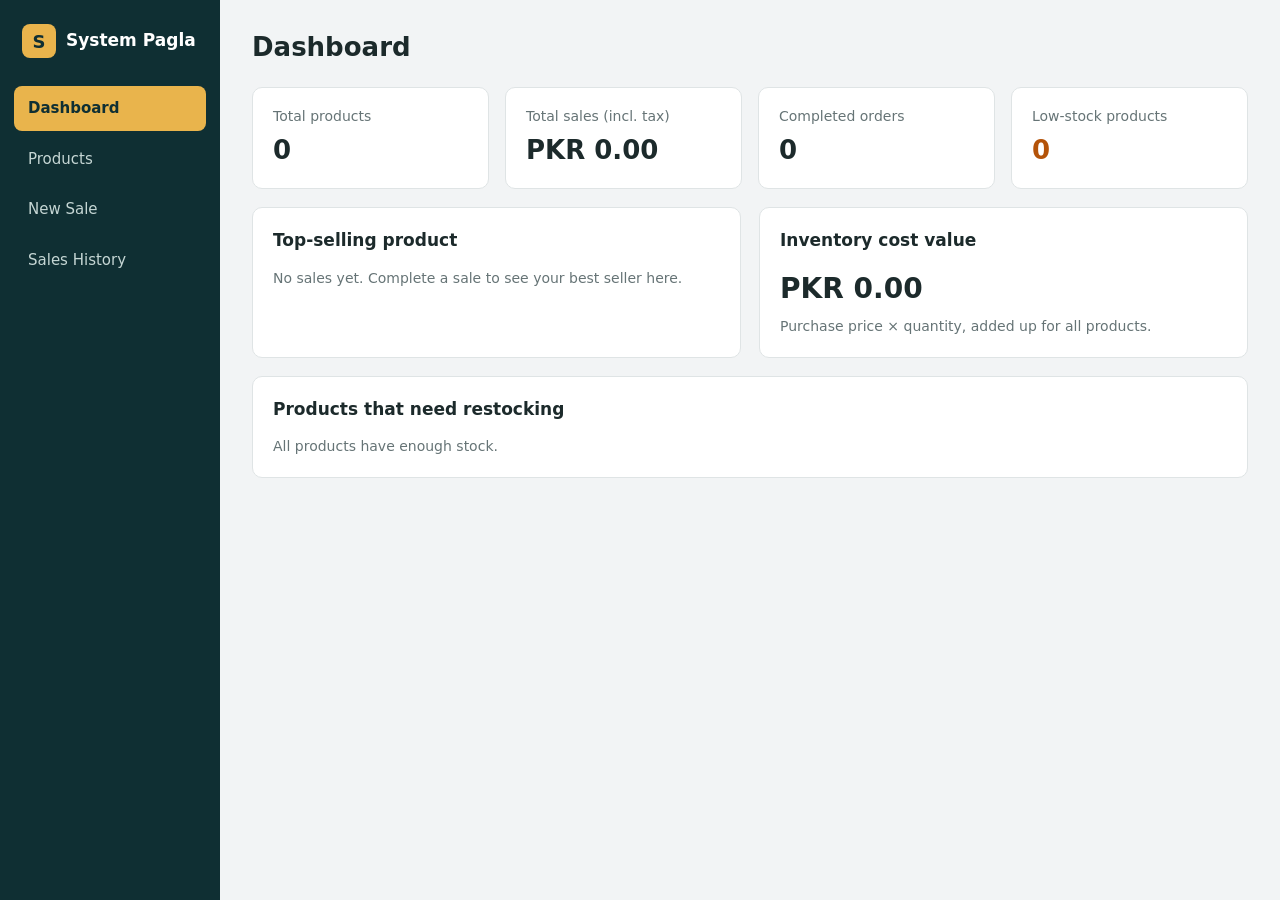
<file: inventory-system-fixed/inventory-system/index.html>
<!DOCTYPE html>
<html lang="en">
<head>
  <meta charset="UTF-8">
  <meta name="viewport" content="width=device-width, initial-scale=1">
  <title>System Pagla</title>
  <link rel="stylesheet" href="style.css">
</head>
<body>

  <!-- ===== Left menu (becomes bottom bar on mobile) ===== -->
  <nav class="menu">
    <div class="brand">
      <span class="brand-mark">S</span>
      <span class="brand-name">System Pagla</span>
    </div>
    <button class="menu-btn active" data-page="dashboard">Dashboard</button>
    <button class="menu-btn" data-page="products">Products</button>
    <button class="menu-btn" data-page="sale">New Sale</button>
    <button class="menu-btn" data-page="history">Sales History</button>
  </nav>

  <main class="content">

    <!-- Shown only when saved data had problems -->
    <div class="notice" id="data-notice" role="status" hidden></div>

    <!-- ================= DASHBOARD ================= -->
    <section id="page-dashboard" class="page active">
      <h1>Dashboard</h1>

      <div class="stats">
        <div class="stat">
          <span class="stat-label">Total products</span>
          <span class="stat-value" id="stat-products">0</span>
        </div>
        <div class="stat">
          <span class="stat-label">Total sales (incl. tax)</span>
          <span class="stat-value" id="stat-revenue">PKR 0.00</span>
        </div>
        <div class="stat">
          <span class="stat-label">Completed orders</span>
          <span class="stat-value" id="stat-orders">0</span>
        </div>
        <div class="stat">
          <span class="stat-label">Low-stock products</span>
          <span class="stat-value warn" id="stat-low">0</span>
        </div>
      </div>

      <div class="two-col">
        <div class="panel">
          <h2>Top-selling product</h2>
          <div id="top-product"></div>
        </div>
        <div class="panel">
          <h2>Inventory cost value</h2>
          <p class="big-number" id="stat-cost">PKR 0.00</p>
          <p class="muted">Purchase price × quantity, added up for all products.</p>
        </div>
      </div>

      <div class="panel">
        <h2>Products that need restocking</h2>
        <div id="low-stock-list"></div>
      </div>
    </section>

    <!-- ================= PRODUCTS ================= -->
    <section id="page-products" class="page">
      <div class="page-head">
        <h1>Products</h1>
        <button class="btn primary" id="btn-add-product">+ Add product</button>
      </div>

      <div class="toolbar">
        <input type="search" id="product-search" placeholder="Search by name or ID" autocomplete="off">
        <select id="product-category" aria-label="Filter by category"></select>
        <select id="product-sort" aria-label="Sort products">
          <option value="name">Sort by name</option>
          <option value="price">Sort by selling price</option>
          <option value="quantity">Sort by quantity</option>
        </select>
      </div>

      <div class="table-wrap">
        <table class="stack">
          <thead>
            <tr>
              <th>ID</th>
              <th>Name</th>
              <th>Category</th>
              <th class="num">Purchase</th>
              <th class="num">Selling</th>
              <th class="num">Qty</th>
              <th class="num">Min</th>
              <th>Status</th>
              <th></th>
            </tr>
          </thead>
          <tbody id="product-table"></tbody>
        </table>
      </div>
      <div id="product-empty"></div>
    </section>

    <!-- ================= NEW SALE ================= -->
    <section id="page-sale" class="page">
      <h1>New Sale</h1>

      <div class="sale-layout">
        <div class="panel">
          <h2>Pick products</h2>
          <input type="search" id="sale-search" placeholder="Search products" autocomplete="off">
          <div id="sale-products"></div>
        </div>

        <div class="panel cart">
          <h2>Cart</h2>
          <div id="cart-items"></div>

          <div class="totals">
            <div class="total-row"><span>Subtotal</span><span id="cart-subtotal">PKR 0.00</span></div>
            <div class="total-row"><span>Discount (10% off at PKR 10,000+)</span><span id="cart-discount">PKR 0.00</span></div>
            <div class="total-row"><span>Tax (5%)</span><span id="cart-tax">PKR 0.00</span></div>
            <div class="total-row grand"><span>Grand total</span><span id="cart-total">PKR 0.00</span></div>
          </div>

          <button class="btn primary wide" id="btn-checkout">Complete checkout</button>
          <button class="btn ghost wide" id="btn-clear-cart">Clear cart</button>
        </div>
      </div>
    </section>

    <!-- ================= SALES HISTORY ================= -->
    <section id="page-history" class="page">
      <h1>Sales History</h1>

      <div class="toolbar">
        <input type="search" id="history-search" placeholder="Search by sale ID (e.g. SALE-0001)" autocomplete="off">
        <input type="date" id="history-date" aria-label="Filter by date">
        <button class="btn ghost" id="btn-clear-filters">Clear filters</button>
      </div>

      <div class="table-wrap">
        <table class="stack">
          <thead>
            <tr>
              <th>Sale ID</th>
              <th>Date & time</th>
              <th>Items purchased</th>
              <th class="num">Final amount</th>
            </tr>
          </thead>
          <tbody id="history-table"></tbody>
        </table>
      </div>
      <div id="history-empty"></div>
    </section>

  </main>

  <!-- ===== Add / Edit product window ===== -->
  <div class="overlay" id="product-modal" hidden>
    <div class="modal" role="dialog" aria-modal="true" aria-labelledby="modal-title">
      <h2 id="modal-title">Add product</h2>

      <div class="form-grid">
        <label>Product ID
          <input type="text" id="f-id" placeholder="PRD-001" maxlength="20" autocomplete="off">
        </label>
        <label>Name
          <input type="text" id="f-name" placeholder="Wireless Mouse" maxlength="60" autocomplete="off">
        </label>
        <label>Category
          <input type="text" id="f-category" placeholder="Electronics" list="category-list" maxlength="30" autocomplete="off">
          <datalist id="category-list"></datalist>
        </label>
        <label>Purchase price (PKR)
          <input type="number" id="f-purchase" min="0" step="any" placeholder="1200">
        </label>
        <label>Selling price (PKR)
          <input type="number" id="f-selling" min="0" step="any" placeholder="1800">
        </label>
        <label>Quantity
          <input type="number" id="f-quantity" min="0" step="1" placeholder="25">
        </label>
        <label>Minimum stock
          <input type="number" id="f-min" min="0" step="1" placeholder="5">
        </label>
      </div>

      <p class="form-warning" id="form-warning"></p>
      <p class="form-error" id="form-error"></p>

      <div class="modal-actions">
        <button class="btn ghost" id="btn-cancel">Cancel</button>
        <button class="btn primary" id="btn-save">Save product</button>
      </div>
    </div>
  </div>

  <!-- ===== Confirmation panel (used for delete, checkout, clear cart) ===== -->
  <div class="overlay" id="confirm-modal" hidden>
    <div class="modal small" role="alertdialog" aria-modal="true" aria-labelledby="confirm-title" aria-describedby="confirm-text">
      <h2 id="confirm-title">Are you sure?</h2>
      <p id="confirm-text"></p>
      <div class="modal-actions">
        <button class="btn ghost" id="confirm-cancel">Cancel</button>
        <button class="btn primary" id="confirm-ok">Yes</button>
      </div>
    </div>
  </div>

  <!-- small message that pops up (e.g. "Product saved") -->
  <div class="toast" id="toast" role="status" hidden></div>

  <script src="script.js"></script>
</body>
</html>
</file>
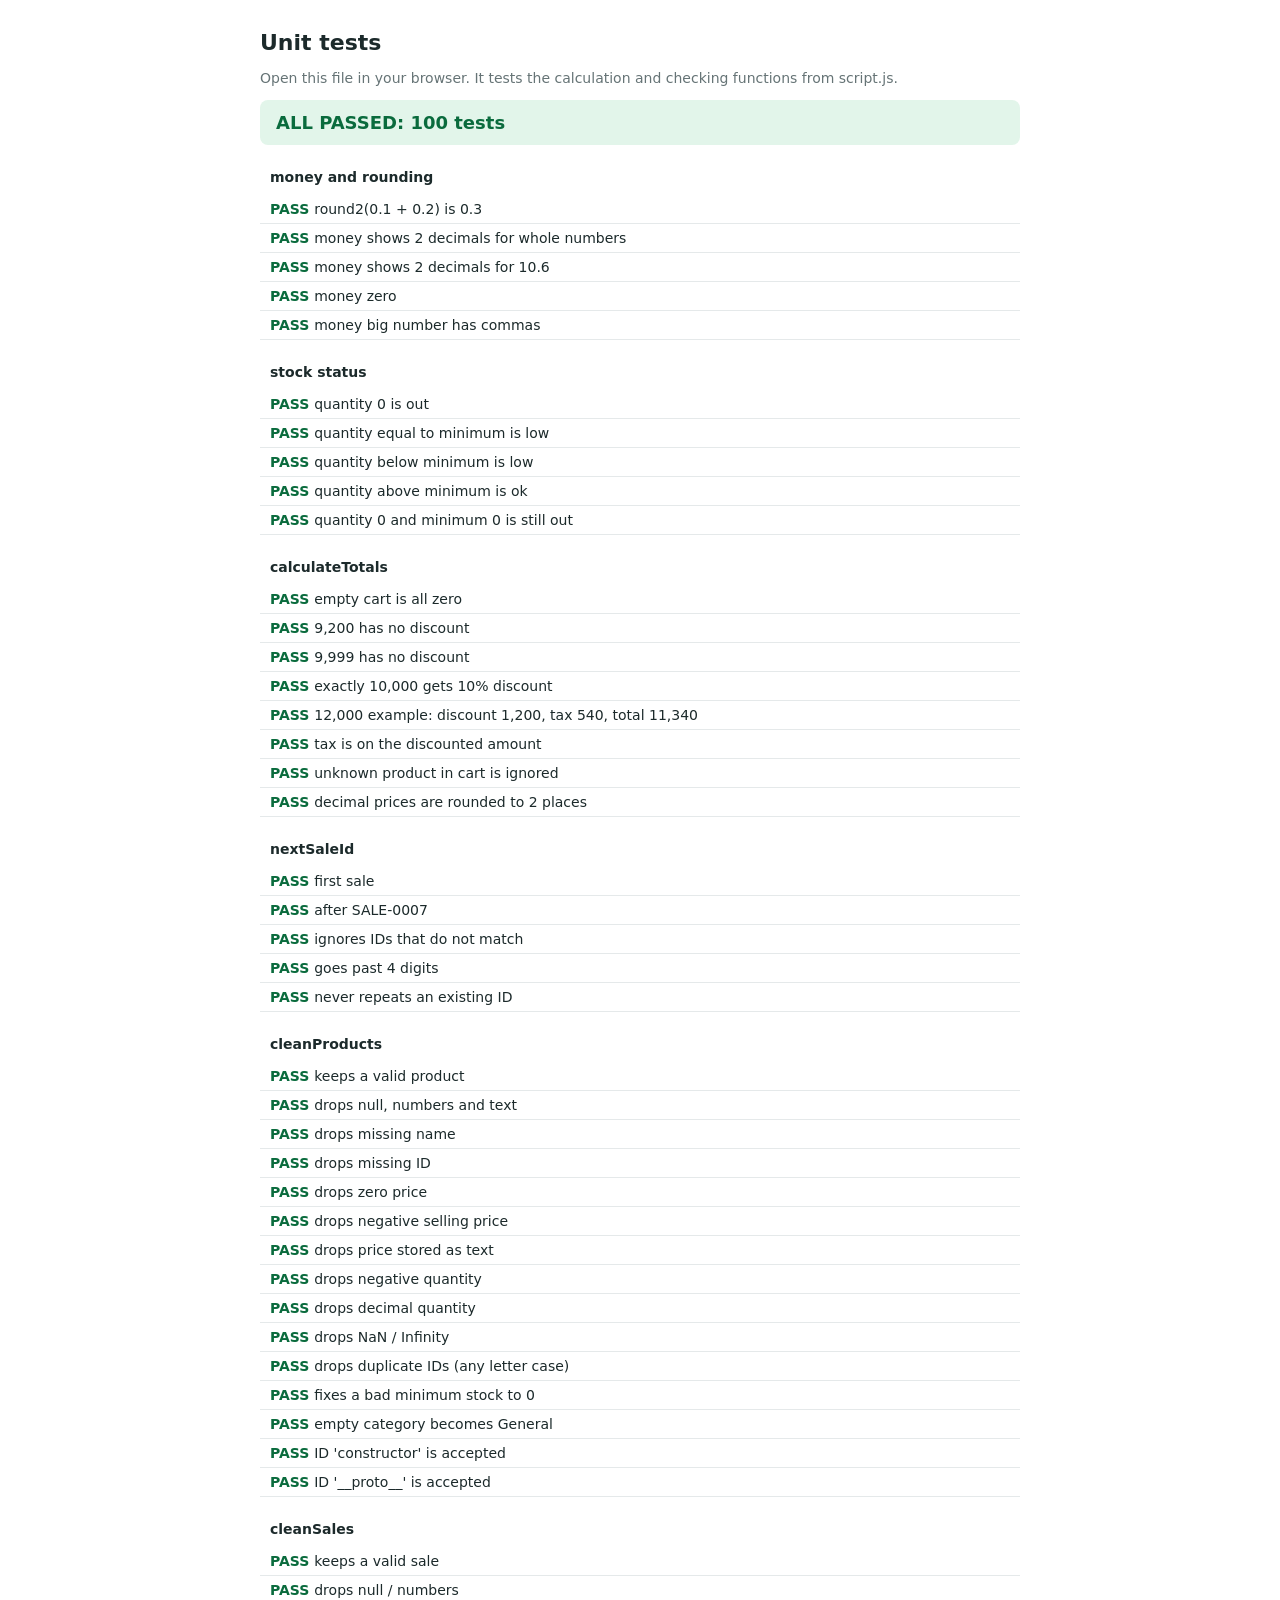
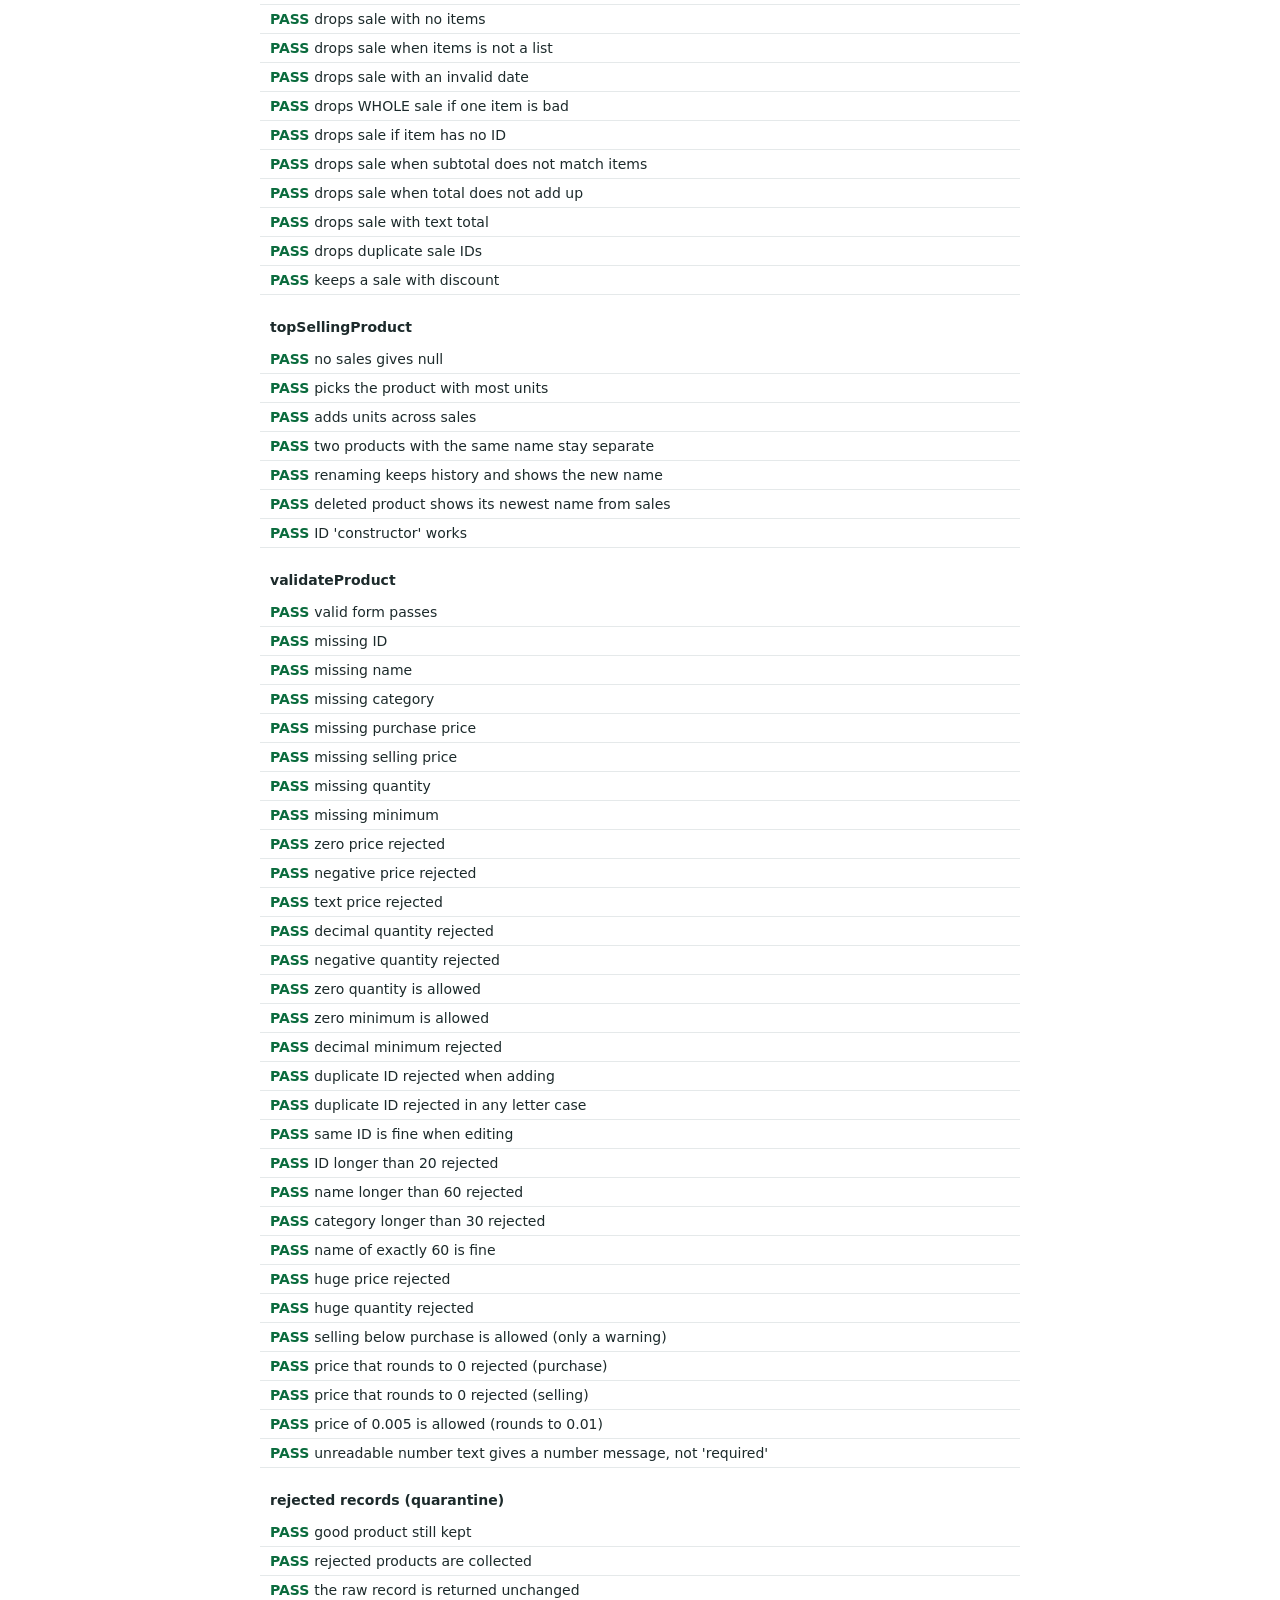
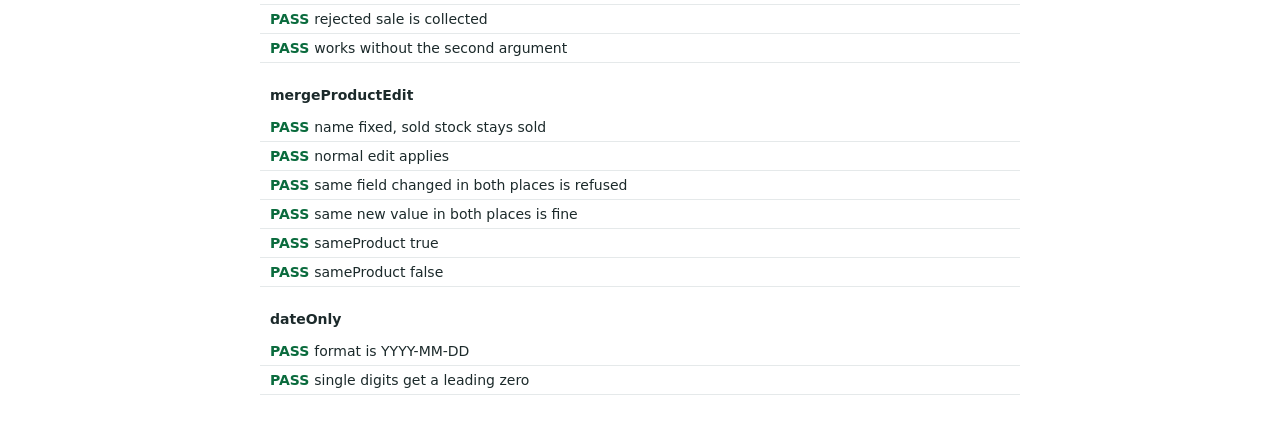
<file: inventory-system-fixed/inventory-system/tests.html>
<!DOCTYPE html>
<html lang="en">
<head>
  <meta charset="UTF-8">
  <meta name="viewport" content="width=device-width, initial-scale=1">
  <title>Tests - System Pagla</title>
  <style>
    body { font-family: "Segoe UI", system-ui, Arial, sans-serif; max-width: 760px; margin: 30px auto; padding: 0 16px; color: #1c2a2b; }
    h1 { font-size: 22px; }
    #summary { font-size: 18px; font-weight: 700; padding: 12px 16px; border-radius: 8px; margin: 14px 0; }
    #summary.ok { background: #e2f5ea; color: #0a6b3d; }
    #summary.bad { background: #fde8e6; color: #b42318; }
    ul { list-style: none; padding: 0; }
    li { padding: 6px 10px; border-bottom: 1px solid #e5e9ea; font-size: 14px; }
    li.pass::before { content: "PASS  "; color: #0a6b3d; font-weight: 700; }
    li.fail::before { content: "FAIL  "; color: #b42318; font-weight: 700; }
    li.fail { background: #fff8f7; }
    .group { margin: 18px 0 4px; font-weight: 700; }
    .muted { color: #667476; font-size: 14px; }
  </style>
</head>
<body>
  <h1>Unit tests</h1>
  <p class="muted">Open this file in your browser. It tests the calculation and checking functions from script.js.</p>
  <div id="summary">Running...</div>
  <ul id="results"></ul>

  <!-- script.js does not start the app here, because the app screen is missing -->
  <script src="script.js"></script>
  <script>
    let passed = 0;
    let failed = 0;
    const list = document.getElementById("results");

    function group(name) {
      const li = document.createElement("li");
      li.className = "group";
      li.textContent = name;
      li.style.borderBottom = "none";
      list.appendChild(li);
    }

    // check(name, actual, expected): passes when both are equal
    function check(name, actual, expected) {
      const a = JSON.stringify(actual);
      const e = JSON.stringify(expected);
      const ok = a === e;
      if (ok) passed++; else failed++;
      const li = document.createElement("li");
      li.className = ok ? "pass" : "fail";
      li.textContent = name + (ok ? "" : "  (got " + a + ", expected " + e + ")");
      list.appendChild(li);
    }

    // a valid sample product and sale used by many tests
    function product(extra) {
      return Object.assign({ id: "PRD-001", name: "Wireless Mouse", category: "Electronics",
        purchasePrice: 1200, sellingPrice: 1800, quantity: 25, minStock: 5 }, extra || {});
    }
    function sale(extra) {
      return Object.assign({ id: "SALE-0001", time: "2026-10-18T10:00:00.000Z",
        items: [{ id: "PRD-001", name: "Wireless Mouse", price: 1800, qty: 2, lineTotal: 3600 }],
        subtotal: 3600, discount: 0, tax: 180, total: 3780 }, extra || {});
    }
    function formValues(extra) {
      return Object.assign({ id: "PRD-009", name: "Pen", category: "Stationery",
        purchase: "10", selling: "15", quantity: "20", min: "5" }, extra || {});
    }

    /* ---------- money / round2 ---------- */
    group("money and rounding");
    check("round2(0.1 + 0.2) is 0.3", round2(0.1 + 0.2), 0.3);
    check("money shows 2 decimals for whole numbers", money(1890), "PKR 1,890.00");
    check("money shows 2 decimals for 10.6", money(10.6), "PKR 10.60");
    check("money zero", money(0), "PKR 0.00");
    check("money big number has commas", money(1234567.5), "PKR 1,234,567.50");

    /* ---------- stockStatus ---------- */
    group("stock status");
    check("quantity 0 is out", stockStatus(product({ quantity: 0 })), "out");
    check("quantity equal to minimum is low", stockStatus(product({ quantity: 5, minStock: 5 })), "low");
    check("quantity below minimum is low", stockStatus(product({ quantity: 3, minStock: 5 })), "low");
    check("quantity above minimum is ok", stockStatus(product({ quantity: 6, minStock: 5 })), "ok");
    check("quantity 0 and minimum 0 is still out", stockStatus(product({ quantity: 0, minStock: 0 })), "out");

    /* ---------- calculateTotals ---------- */
    group("calculateTotals");
    const list2 = [product(), product({ id: "PRD-002", name: "USB Keyboard", sellingPrice: 2300 })];
    check("empty cart is all zero", calculateTotals([], list2), { subtotal: 0, discount: 0, tax: 0, total: 0 });
    check("9,200 has no discount",
      calculateTotals([{ id: "PRD-002", qty: 4 }], list2), { subtotal: 9200, discount: 0, tax: 460, total: 9660 });
    check("9,999 has no discount",
      calculateTotals([{ id: "PRD-001", qty: 1 }, { id: "PRD-002", qty: 1 }, ], [product({ sellingPrice: 7699 }), product({ id: "PRD-002", sellingPrice: 2300 })]).discount, 0);
    check("exactly 10,000 gets 10% discount",
      calculateTotals([{ id: "PRD-004", qty: 25 }], [product({ id: "PRD-004", sellingPrice: 400 })]),
      { subtotal: 10000, discount: 1000, tax: 450, total: 9450 });
    check("12,000 example: discount 1,200, tax 540, total 11,340",
      calculateTotals([{ id: "PRD-003", qty: 10 }], [product({ id: "PRD-003", sellingPrice: 1200 })]),
      { subtotal: 12000, discount: 1200, tax: 540, total: 11340 });
    check("tax is on the discounted amount",
      calculateTotals([{ id: "PRD-001", qty: 6 }], list2).tax, 486);
    check("unknown product in cart is ignored",
      calculateTotals([{ id: "NOPE", qty: 3 }], list2).subtotal, 0);
    check("decimal prices are rounded to 2 places",
      calculateTotals([{ id: "A", qty: 3 }], [product({ id: "A", sellingPrice: 33.33 })]),
      { subtotal: 99.99, discount: 0, tax: 5, total: 104.99 });

    /* ---------- nextSaleId ---------- */
    group("nextSaleId");
    check("first sale", nextSaleId([]), "SALE-0001");
    check("after SALE-0007", nextSaleId([{ id: "SALE-0003" }, { id: "SALE-0007" }]), "SALE-0008");
    check("ignores IDs that do not match", nextSaleId([{ id: "abc" }, { id: "SALE-0002" }]), "SALE-0003");
    check("goes past 4 digits", nextSaleId([{ id: "SALE-9999" }]), "SALE-10000");
    check("never repeats an existing ID", nextSaleId([{ id: "SALE-0001" }]) !== "SALE-0001", true);

    /* ---------- cleanProducts ---------- */
    group("cleanProducts");
    check("keeps a valid product", cleanProducts([product()]).length, 1);
    check("drops null, numbers and text", cleanProducts([null, 5, "x", undefined]).length, 0);
    check("drops missing name", cleanProducts([product({ name: "" })]).length, 0);
    check("drops missing ID", cleanProducts([product({ id: "  " })]).length, 0);
    check("drops zero price", cleanProducts([product({ purchasePrice: 0 })]).length, 0);
    check("drops negative selling price", cleanProducts([product({ sellingPrice: -1 })]).length, 0);
    check("drops price stored as text", cleanProducts([product({ sellingPrice: "1800" })]).length, 0);
    check("drops negative quantity", cleanProducts([product({ quantity: -4 })]).length, 0);
    check("drops decimal quantity", cleanProducts([product({ quantity: 2.5 })]).length, 0);
    check("drops NaN / Infinity", cleanProducts([product({ sellingPrice: Infinity })]).length, 0);
    check("drops duplicate IDs (any letter case)",
      cleanProducts([product(), product({ id: "prd-001", name: "Copy" })]).length, 1);
    check("fixes a bad minimum stock to 0", cleanProducts([product({ minStock: "x" })])[0].minStock, 0);
    check("empty category becomes General", cleanProducts([product({ category: "" })])[0].category, "General");
    check("ID 'constructor' is accepted",
      cleanProducts([product({ id: "constructor" })]).length, 1);
    check("ID '__proto__' is accepted",
      cleanProducts([product({ id: "__proto__" })]).length, 1);

    /* ---------- cleanSales ---------- */
    group("cleanSales");
    check("keeps a valid sale", cleanSales([sale()]).length, 1);
    check("drops null / numbers", cleanSales([null, 7, "x"]).length, 0);
    check("drops sale with no items", cleanSales([sale({ items: [] })]).length, 0);
    check("drops sale when items is not a list", cleanSales([sale({ items: "x" })]).length, 0);
    check("drops sale with an invalid date", cleanSales([sale({ time: "not a date" })]).length, 0);
    check("drops WHOLE sale if one item is bad",
      cleanSales([sale({ items: [
        { id: "PRD-001", name: "Wireless Mouse", price: 1800, qty: 2 },
        { id: "PRD-002", name: "Broken", price: 100, qty: -1 }
      ] })]).length, 0);
    check("drops sale if item has no ID",
      cleanSales([sale({ items: [{ name: "Wireless Mouse", price: 1800, qty: 2 }] })]).length, 0);
    check("drops sale when subtotal does not match items", cleanSales([sale({ subtotal: 999 })]).length, 0);
    check("drops sale when total does not add up", cleanSales([sale({ total: 1 })]).length, 0);
    check("drops sale with text total", cleanSales([sale({ total: "3780" })]).length, 0);
    check("drops duplicate sale IDs", cleanSales([sale(), sale()]).length, 1);
    check("keeps a sale with discount",
      cleanSales([sale({ items: [{ id: "A", name: "A", price: 12000, qty: 1 }],
        subtotal: 12000, discount: 1200, tax: 540, total: 11340 })]).length, 1);

    /* ---------- topSellingProduct ---------- */
    group("topSellingProduct");
    function saleOf(id, time, items) {
      return { id: id, time: time, items: items, subtotal: 0, discount: 0, tax: 0, total: 0 };
    }
    check("no sales gives null", topSellingProduct([], [product()]), null);
    check("picks the product with most units",
      topSellingProduct([
        saleOf("S1", "2026-01-01T10:00:00Z", [{ id: "A", name: "Apple", qty: 2 }, { id: "B", name: "Banana", qty: 5 }]),
        saleOf("S2", "2026-01-02T10:00:00Z", [{ id: "A", name: "Apple", qty: 2 }])
      ], []).id, "B");
    check("adds units across sales",
      topSellingProduct([
        saleOf("S1", "2026-01-01T10:00:00Z", [{ id: "A", name: "Apple", qty: 3 }]),
        saleOf("S2", "2026-01-02T10:00:00Z", [{ id: "A", name: "Apple", qty: 4 }]),
        saleOf("S3", "2026-01-03T10:00:00Z", [{ id: "B", name: "Banana", qty: 6 }])
      ], []).units, 7);
    check("two products with the same name stay separate",
      topSellingProduct([
        saleOf("S1", "2026-01-01T10:00:00Z", [{ id: "A", name: "Pen", qty: 3 }]),
        saleOf("S2", "2026-01-02T10:00:00Z", [{ id: "B", name: "Pen", qty: 2 }])
      ], []).units, 3);
    check("renaming keeps history and shows the new name",
      topSellingProduct([
        saleOf("S1", "2026-01-01T10:00:00Z", [{ id: "A", name: "Old Name", qty: 3 }]),
        saleOf("S2", "2026-01-02T10:00:00Z", [{ id: "A", name: "Old Name", qty: 2 }])
      ], [product({ id: "A", name: "New Name" })]),
      { id: "A", name: "New Name", units: 5 });
    check("deleted product shows its newest name from sales",
      topSellingProduct([
        saleOf("S2", "2026-02-01T10:00:00Z", [{ id: "A", name: "Newer", qty: 1 }]),
        saleOf("S1", "2026-01-01T10:00:00Z", [{ id: "A", name: "Older", qty: 1 }])
      ], []).name, "Newer");
    check("ID 'constructor' works",
      topSellingProduct([saleOf("S1", "2026-01-01T10:00:00Z", [{ id: "constructor", name: "Odd", qty: 2 }])], []).units, 2);

    /* ---------- validateProduct ---------- */
    group("validateProduct");
    check("valid form passes", validateProduct(formValues(), [], null), "");
    check("missing ID", validateProduct(formValues({ id: "" }), [], null), "Product ID is required.");
    check("missing name", validateProduct(formValues({ name: "" }), [], null), "Product name is required.");
    check("missing category", validateProduct(formValues({ category: "" }), [], null), "Category is required.");
    check("missing purchase price", validateProduct(formValues({ purchase: "" }), [], null), "Purchase price is required.");
    check("missing selling price", validateProduct(formValues({ selling: "" }), [], null), "Selling price is required.");
    check("missing quantity", validateProduct(formValues({ quantity: "" }), [], null), "Quantity is required.");
    check("missing minimum", validateProduct(formValues({ min: "" }), [], null), "Minimum stock is required.");
    check("zero price rejected", validateProduct(formValues({ purchase: "0" }), [], null).indexOf("more than 0") !== -1, true);
    check("negative price rejected", validateProduct(formValues({ selling: "-5" }), [], null).indexOf("more than 0") !== -1, true);
    check("text price rejected", validateProduct(formValues({ selling: "abc" }), [], null).indexOf("more than 0") !== -1, true);
    check("decimal quantity rejected", validateProduct(formValues({ quantity: "2.5" }), [], null).indexOf("whole number") !== -1, true);
    check("negative quantity rejected", validateProduct(formValues({ quantity: "-1" }), [], null).indexOf("whole number") !== -1, true);
    check("zero quantity is allowed", validateProduct(formValues({ quantity: "0" }), [], null), "");
    check("zero minimum is allowed", validateProduct(formValues({ min: "0" }), [], null), "");
    check("decimal minimum rejected", validateProduct(formValues({ min: "1.5" }), [], null).indexOf("whole number") !== -1, true);
    check("duplicate ID rejected when adding",
      validateProduct(formValues({ id: "PRD-001" }), [product()], null).indexOf("already exists") !== -1, true);
    check("duplicate ID rejected in any letter case",
      validateProduct(formValues({ id: "prd-001" }), [product()], null).indexOf("already exists") !== -1, true);
    check("same ID is fine when editing", validateProduct(formValues({ id: "PRD-001" }), [product()], "PRD-001"), "");
    check("ID longer than 20 rejected", validateProduct(formValues({ id: "X".repeat(21) }), [], null).indexOf("20") !== -1, true);
    check("name longer than 60 rejected", validateProduct(formValues({ name: "N".repeat(61) }), [], null).indexOf("60") !== -1, true);
    check("category longer than 30 rejected", validateProduct(formValues({ category: "C".repeat(31) }), [], null).indexOf("30") !== -1, true);
    check("name of exactly 60 is fine", validateProduct(formValues({ name: "N".repeat(60) }), [], null), "");
    check("huge price rejected", validateProduct(formValues({ selling: "1e12" }), [], null).indexOf("100,000,000") !== -1, true);
    check("huge quantity rejected", validateProduct(formValues({ quantity: "99999999" }), [], null).indexOf("1,000,000") !== -1, true);
    check("selling below purchase is allowed (only a warning)", validateProduct(formValues({ purchase: "50", selling: "10" }), [], null), "");
    check("price that rounds to 0 rejected (purchase)", validateProduct(formValues({ purchase: "0.004" }), [], null), "Purchase price must be at least PKR 0.01.");
    check("price that rounds to 0 rejected (selling)", validateProduct(formValues({ selling: "0.001" }), [], null), "Selling price must be at least PKR 0.01.");
    check("price of 0.005 is allowed (rounds to 0.01)", validateProduct(formValues({ purchase: "0.005" }), [], null), "");
    check("unreadable number text gives a number message, not 'required'", validateProduct(formValues({ purchase: "invalid" }), [], null), "Purchase price must be a number more than 0.");

    /* ---------- rejected records are kept, not lost ---------- */
    group("rejected records (quarantine)");
    (function () {
      const bad = [];
      const good = cleanProducts([product(), product({ sellingPrice: "1800", id: "PRD-002" }), null], bad);
      check("good product still kept", good.length, 1);
      check("rejected products are collected", bad.length, 2);
      check("the raw record is returned unchanged", bad[0].sellingPrice, "1800");
      const badSales = [];
      cleanSales([sale(), sale({ id: "SALE-0002", total: 1 })], badSales);
      check("rejected sale is collected", badSales.length, 1);
      check("works without the second argument", cleanProducts([null]).length, 0);
    })();

    /* ---------- mergeProductEdit (edit in one tab, sale in another) ---------- */
    group("mergeProductEdit");
    (function () {
      const snap = product({ quantity: 25 });
      const sold = product({ quantity: 20 });                 // another tab sold 5
      const typo = product({ quantity: 25, name: "Wireless Mouse X" });
      const r1 = mergeProductEdit(snap, sold, typo);
      check("name fixed, sold stock stays sold", [r1.product.name, r1.product.quantity], ["Wireless Mouse X", 20]);
      const r2 = mergeProductEdit(snap, snap, typo);
      check("normal edit applies", r2.product.name, "Wireless Mouse X");
      const r3 = mergeProductEdit(snap, sold, product({ quantity: 30 }));
      check("same field changed in both places is refused", typeof r3.error, "string");
      const r4 = mergeProductEdit(snap, sold, product({ quantity: 20 }));
      check("same new value in both places is fine", r4.product.quantity, 20);
      check("sameProduct true", sameProduct(snap, product()), true);
      check("sameProduct false", sameProduct(snap, sold), false);
    })();

    /* ---------- dateOnly ---------- */
    group("dateOnly");
    check("format is YYYY-MM-DD", /^\d{4}-\d{2}-\d{2}$/.test(dateOnly("2026-10-18T10:00:00.000Z")), true);
    check("single digits get a leading zero", dateOnly(new Date(2026, 0, 5, 12).toISOString()), "2026-01-05");

    /* ---------- result ---------- */
    const summary = document.getElementById("summary");
    summary.textContent = failed === 0
      ? "ALL PASSED: " + passed + " tests"
      : failed + " FAILED, " + passed + " passed";
    summary.className = failed === 0 ? "ok" : "bad";
    document.title = (failed === 0 ? "PASS" : "FAIL") + " - tests";
  </script>
</body>
</html>
</file>
<file: inventory-system-fixed/inventory-system/style.css>
/* =========================================================
   System Pagla - styles
   Colors are kept at the top so they are easy to change.
   ========================================================= */
:root {
  --menu-bg: #0f2f33;
  --menu-text: #c5d6d4;
  --page-bg: #f2f4f5;
  --card-bg: #ffffff;
  --text: #1c2a2b;
  --muted: #667476;
  --line: #dfe4e5;
  --accent: #0e7c66;
  --accent-dark: #0a5f4e;
  --warn: #b45309;
  --warn-bg: #fef3e2;
  --danger: #b42318;
  --danger-bg: #fde8e6;
  --ok: #0a6b3d;
  --ok-bg: #e2f5ea;
  --radius: 10px;
}

* { box-sizing: border-box; -webkit-tap-highlight-color: transparent; }

body {
  margin: 0;
  font-family: "Segoe UI", system-ui, -apple-system, Roboto, Arial, sans-serif;
  font-size: 15px;
  line-height: 1.5;
  color: var(--text);
  background: var(--page-bg);
  display: flex;
  min-height: 100vh;
}

h1 { font-size: 26px; margin: 0 0 20px; }
h2 { font-size: 17px; margin: 0 0 14px; }
.muted { color: var(--muted); font-size: 14px; margin: 6px 0 0; }

/* ---------- Left menu ---------- */
.menu {
  width: 220px;
  background: var(--menu-bg);
  padding: 20px 14px;
  display: flex;
  flex-direction: column;
  gap: 6px;
  position: sticky;
  top: 0;
  height: 100vh;
  flex-shrink: 0;
}
.brand { display: flex; align-items: center; gap: 10px; padding: 4px 8px 22px; }
.brand-mark {
  width: 34px; height: 34px; border-radius: 8px;
  background: #e9b44c; color: #0f2f33;
  display: grid; place-items: center; font-weight: 700; font-size: 18px;
}
.brand-name { color: #fff; font-weight: 600; font-size: 17px; }

.menu-btn {
  background: none; border: none; text-align: left;
  color: var(--menu-text); font: inherit;
  padding: 11px 14px; border-radius: 8px; cursor: pointer;
}
.menu-btn:hover { background: rgba(255,255,255,0.08); }
.menu-btn.active { background: #e9b44c; color: #0f2f33; font-weight: 600; }

/* ---------- Pages ---------- */
.content { flex: 1; padding: 28px 32px; min-width: 0; }
.page { display: none; }
.page.active { display: block; }
.page-head { display: flex; justify-content: space-between; align-items: center; }
.page-head h1 { margin-bottom: 20px; }

.panel {
  background: var(--card-bg);
  border: 1px solid var(--line);
  border-radius: var(--radius);
  padding: 20px;
  margin-bottom: 18px;
}

/* ---------- Dashboard ---------- */
.stats {
  display: grid;
  grid-template-columns: repeat(4, 1fr);
  gap: 16px;
  margin-bottom: 18px;
}
.stat {
  background: var(--card-bg);
  border: 1px solid var(--line);
  border-radius: var(--radius);
  padding: 18px 20px;
  display: flex; flex-direction: column; gap: 4px;
}
.stat-label { color: var(--muted); font-size: 14px; }
.stat-value { font-size: 26px; font-weight: 700; }
.stat-value.warn { color: var(--warn); }
.big-number { font-size: 28px; font-weight: 700; margin: 0; }

.two-col { display: grid; grid-template-columns: 1fr 1fr; gap: 18px; }
.top-name { font-size: 20px; font-weight: 700; margin: 0; }

.list-row {
  display: flex; justify-content: space-between; align-items: center;
  gap: 10px; padding: 10px 0; border-bottom: 1px solid var(--line);
}
.list-row:last-child { border-bottom: none; }

/* ---------- Buttons & inputs ---------- */
.btn {
  font: inherit; font-weight: 600;
  padding: 9px 16px; border-radius: 8px;
  border: 1px solid transparent; cursor: pointer;
}
.btn.primary { background: var(--accent); color: #fff; }
.btn.primary:hover { background: var(--accent-dark); }
.btn.ghost { background: #fff; border-color: var(--line); color: var(--text); }
.btn.ghost:hover { background: #f4f6f6; }
.btn.danger { background: #fff; border-color: #f0b8b3; color: var(--danger); }
.btn.danger:hover { background: var(--danger-bg); }
.btn.small { padding: 5px 10px; font-size: 13px; }
.btn.wide { width: 100%; margin-top: 10px; }
.btn:disabled { opacity: 0.5; cursor: not-allowed; }

input, select {
  font: inherit; color: var(--text);
  padding: 9px 12px; border: 1px solid #c9d1d2;
  border-radius: 8px; background: #fff; min-width: 0;
}
input:focus, select:focus, .btn:focus-visible, .menu-btn:focus-visible {
  outline: 3px solid rgba(14,124,102,0.35); outline-offset: 1px;
}

.toolbar { display: flex; gap: 10px; margin-bottom: 16px; flex-wrap: wrap; }
.toolbar input[type="search"] { flex: 1; min-width: 200px; }

/* ---------- Tables ---------- */
.table-wrap {
  background: var(--card-bg);
  border: 1px solid var(--line);
  border-radius: var(--radius);
  overflow-x: auto;
}
table { width: 100%; border-collapse: collapse; }
th, td { padding: 12px 14px; text-align: left; border-bottom: 1px solid var(--line); white-space: nowrap; }
th { background: #f7f9f9; font-size: 13px; color: var(--muted); font-weight: 600; }
tbody tr:last-child td { border-bottom: none; }
.num { text-align: right; }
td.actions { text-align: right; }
td.actions .btn { margin-left: 4px; }
td.items-cell { white-space: normal; min-width: 220px; }
.items-list div { padding: 1px 0; }

/* ---------- Status badges ---------- */
.badge {
  display: inline-block; padding: 2px 10px; border-radius: 999px;
  font-size: 12.5px; font-weight: 600;
}
.badge.ok { background: var(--ok-bg); color: var(--ok); }
.badge.low { background: var(--warn-bg); color: var(--warn); }
.badge.out { background: var(--danger-bg); color: var(--danger); }
tr.row-out, tr.row-out td { background: #fff8f7; }

/* ---------- Empty message ---------- */
.empty {
  text-align: center; color: var(--muted);
  padding: 34px 16px;
}
.empty strong { display: block; color: var(--text); font-size: 16px; margin-bottom: 4px; }
.empty .btn { margin-top: 12px; }

/* ---------- New sale ---------- */
.sale-layout { display: grid; grid-template-columns: 1.3fr 1fr; gap: 18px; align-items: start; }
.sale-layout .panel { margin-bottom: 0; }
#sale-search { width: 100%; margin-bottom: 12px; }

.pick-row {
  display: flex; justify-content: space-between; align-items: center; gap: 10px;
  padding: 10px 0; border-bottom: 1px solid var(--line);
}
.pick-row:last-child { border-bottom: none; }
.pick-info { min-width: 0; }
.pick-name { font-weight: 600; }
.pick-meta { font-size: 13px; color: var(--muted); }

.cart-row { padding: 10px 0; border-bottom: 1px solid var(--line); }
.cart-top { display: flex; justify-content: space-between; gap: 10px; font-weight: 600; }
.cart-controls { display: flex; align-items: center; gap: 8px; margin-top: 6px; }
.cart-controls .qty { min-width: 28px; text-align: center; font-weight: 600; }
.cart-controls .unit { color: var(--muted); font-size: 13px; margin-left: auto; }

.totals { margin: 16px 0 6px; border-top: 2px solid var(--line); padding-top: 10px; }
.total-row { display: flex; justify-content: space-between; gap: 12px; padding: 4px 0; font-size: 14px; }
.total-row span:last-child { white-space: nowrap; }
.total-row.grand { font-size: 19px; font-weight: 700; border-top: 1px solid var(--line); margin-top: 6px; padding-top: 10px; }

/* ---------- Add / edit window ---------- */
.overlay {
  position: fixed; inset: 0; background: rgba(15,47,51,0.55);
  display: flex; align-items: center; justify-content: center;
  padding: 16px; z-index: 50;
}
.overlay[hidden] { display: none; }
.modal {
  background: #fff; border-radius: 12px; padding: 24px;
  width: 100%; max-width: 560px; max-height: 92vh; overflow-y: auto;
}
.form-grid { display: grid; grid-template-columns: 1fr 1fr; gap: 14px; }
.form-grid label { display: flex; flex-direction: column; gap: 5px; font-size: 14px; font-weight: 600; }
.form-grid input { font-weight: 400; width: 100%; }
.form-error { color: var(--danger); min-height: 22px; margin: 12px 0 0; font-size: 14px; }
.modal-actions { display: flex; justify-content: flex-end; gap: 10px; margin-top: 8px; }


/* ---------- Notice banner (damaged data / storage blocked) ---------- */
.notice {
  background: var(--warn-bg); color: #7a3a05;
  border: 1px solid #f1d3a6; border-radius: var(--radius);
  padding: 12px 16px; margin-bottom: 18px; font-size: 14px;
}
.notice[hidden] { display: none; }

/* ---------- Form warning (not an error, just a heads-up) ---------- */
.form-warning { color: var(--warn); min-height: 0; margin: 12px 0 0; font-size: 14px; }
.form-warning:empty { display: none; }
.form-warning:empty + .form-error { margin-top: 12px; }

/* ---------- Small confirmation panel ---------- */
.modal.small { max-width: 420px; }
.modal.small p { margin: 0 0 18px; color: var(--muted); }
.btn.danger-fill { background: var(--danger); color: #fff; }
.btn.danger-fill:hover { background: #8f1c12; }

/* ---------- Toast ---------- */
.toast {
  position: fixed; bottom: 24px; left: 50%; transform: translateX(-50%);
  background: #0f2f33; color: #fff; padding: 11px 20px;
  border-radius: 8px; z-index: 100; font-weight: 600;
  box-shadow: 0 6px 20px rgba(0,0,0,0.25);
}
.toast[hidden] { display: none; }
.toast.error { background: var(--danger); }

/* ---------- Tablet ---------- */
@media (max-width: 1000px) {
  .stats { grid-template-columns: repeat(2, 1fr); }
  .sale-layout, .two-col { grid-template-columns: 1fr; }
}

/* ---------- Mobile: menu moves to the bottom ---------- */
@media (max-width: 720px) {
  body { flex-direction: column; }
  .menu {
    position: fixed; bottom: 0; left: 0; right: 0; top: auto;
    width: 100%; height: auto; flex-direction: row;
    padding: 6px; gap: 4px; z-index: 40;
  }
  .brand { display: none; }
  .menu-btn { flex: 1; text-align: center; padding: 10px 4px; font-size: 12.5px; }
  .content { padding: 18px 14px 90px; }
  h1 { font-size: 22px; }
  .stats { grid-template-columns: 1fr 1fr; gap: 10px; }
  .stat { padding: 14px; }
  .stat-value { font-size: 20px; }
  .form-grid { grid-template-columns: 1fr; }
  .toast { bottom: auto; top: 14px; width: calc(100% - 28px); text-align: center; }

  /* tables turn into cards: every value gets its own labelled line */
  .table-wrap { background: none; border: none; overflow: visible; }
  table.stack, table.stack tbody, table.stack tr, table.stack td { display: block; }
  table.stack thead { display: none; }
  table.stack tr {
    background: var(--card-bg); border: 1px solid var(--line);
    border-radius: var(--radius); margin-bottom: 12px; padding: 4px 14px;
  }
  table.stack td {
    display: flex; justify-content: space-between; align-items: center; gap: 14px;
    padding: 9px 0; text-align: right; white-space: normal;
    border-bottom: 1px solid var(--line); background: none;
  }
  table.stack td::before {
    content: attr(data-label); flex-shrink: 0;
    font-weight: 600; color: var(--muted); font-size: 13px; text-align: left;
  }
  table.stack tr.row-out td { background: none; }
  table.stack td:last-child { border-bottom: none; }
  table.stack td.actions { justify-content: flex-end; }
  table.stack td.actions::before { content: none; }
  table.stack td.items-cell { min-width: 0; }
  input, select { font-size: 16px; }
  .toolbar select { flex: 1 1 100%; }
}
</file>
